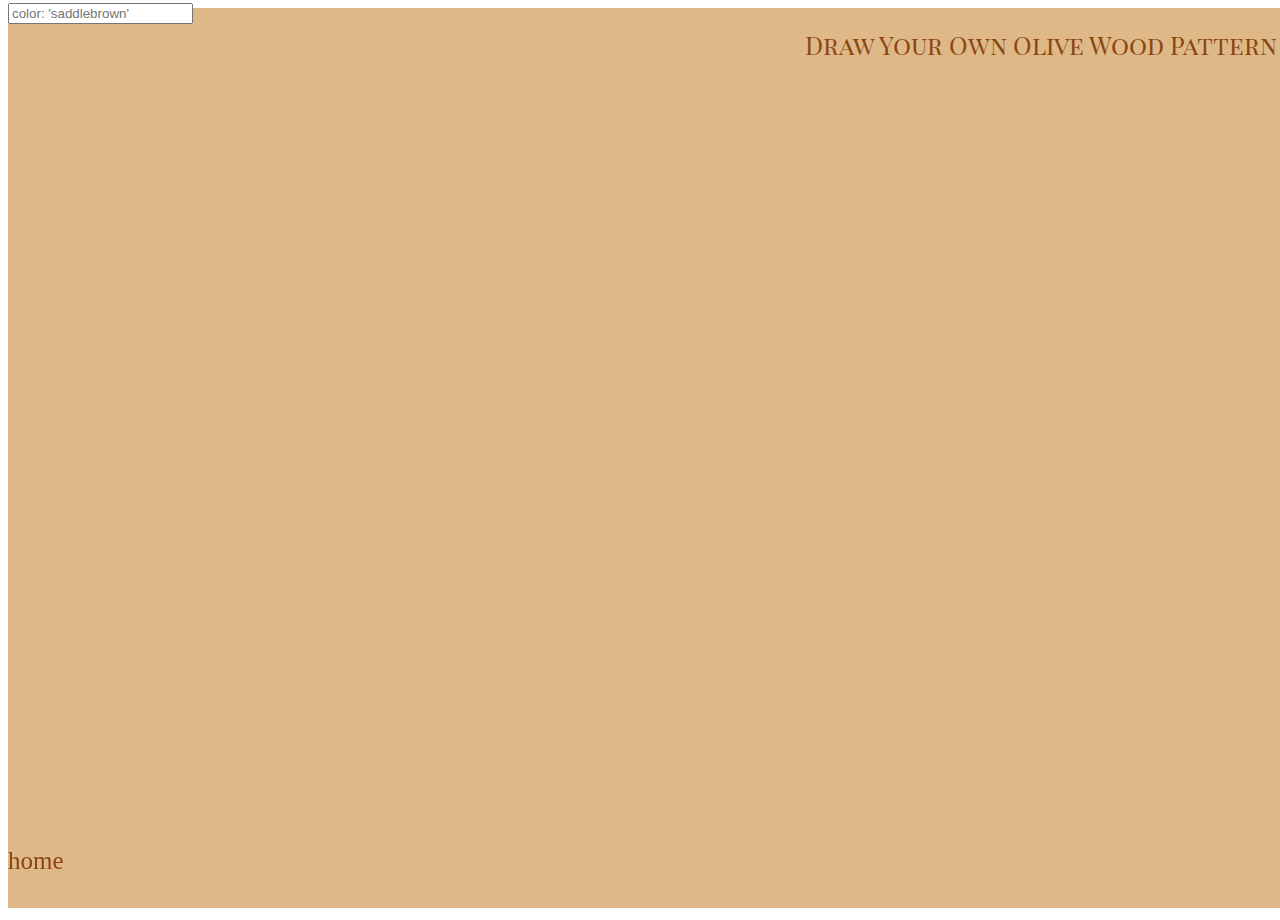
<file: track10/index.html>
<!DOCTYPE html>
<html lang="en">
  <head>
    <title></title>
    <link rel="shortcut icon" href="" />
    <meta charset="utf-8">
    <meta name="description" content="" />
    <meta property="og:image" content=""/>
    <meta name="viewport" content="width=device-width, initial-scale=1" />
    <script src="https://ajax.googleapis.com/ajax/libs/jquery/3.3.1/jquery.min.js"></script>
    <link href="assets/css/styles.css" media="all" rel="stylesheet" />
    <link href="https://fonts.googleapis.com/css?family=Playfair+Display+SC" rel="stylesheet">
  </head>

  <body>
    <div class="title"><p class="head">Draw Your Own <a href="../track6/index.html">Olive</a> Wood Pattern</p></div>
    <div class="input"><input id="hex" placeholder="color: 'saddlebrown'"></input></div>
    <canvas id="draw"></canvas>

      <footer>
          <p><a href="../index.html">home</a></p>
      </footer>
    <script src="assets/js/app.js"></script>

  </body>
</html>
</file>
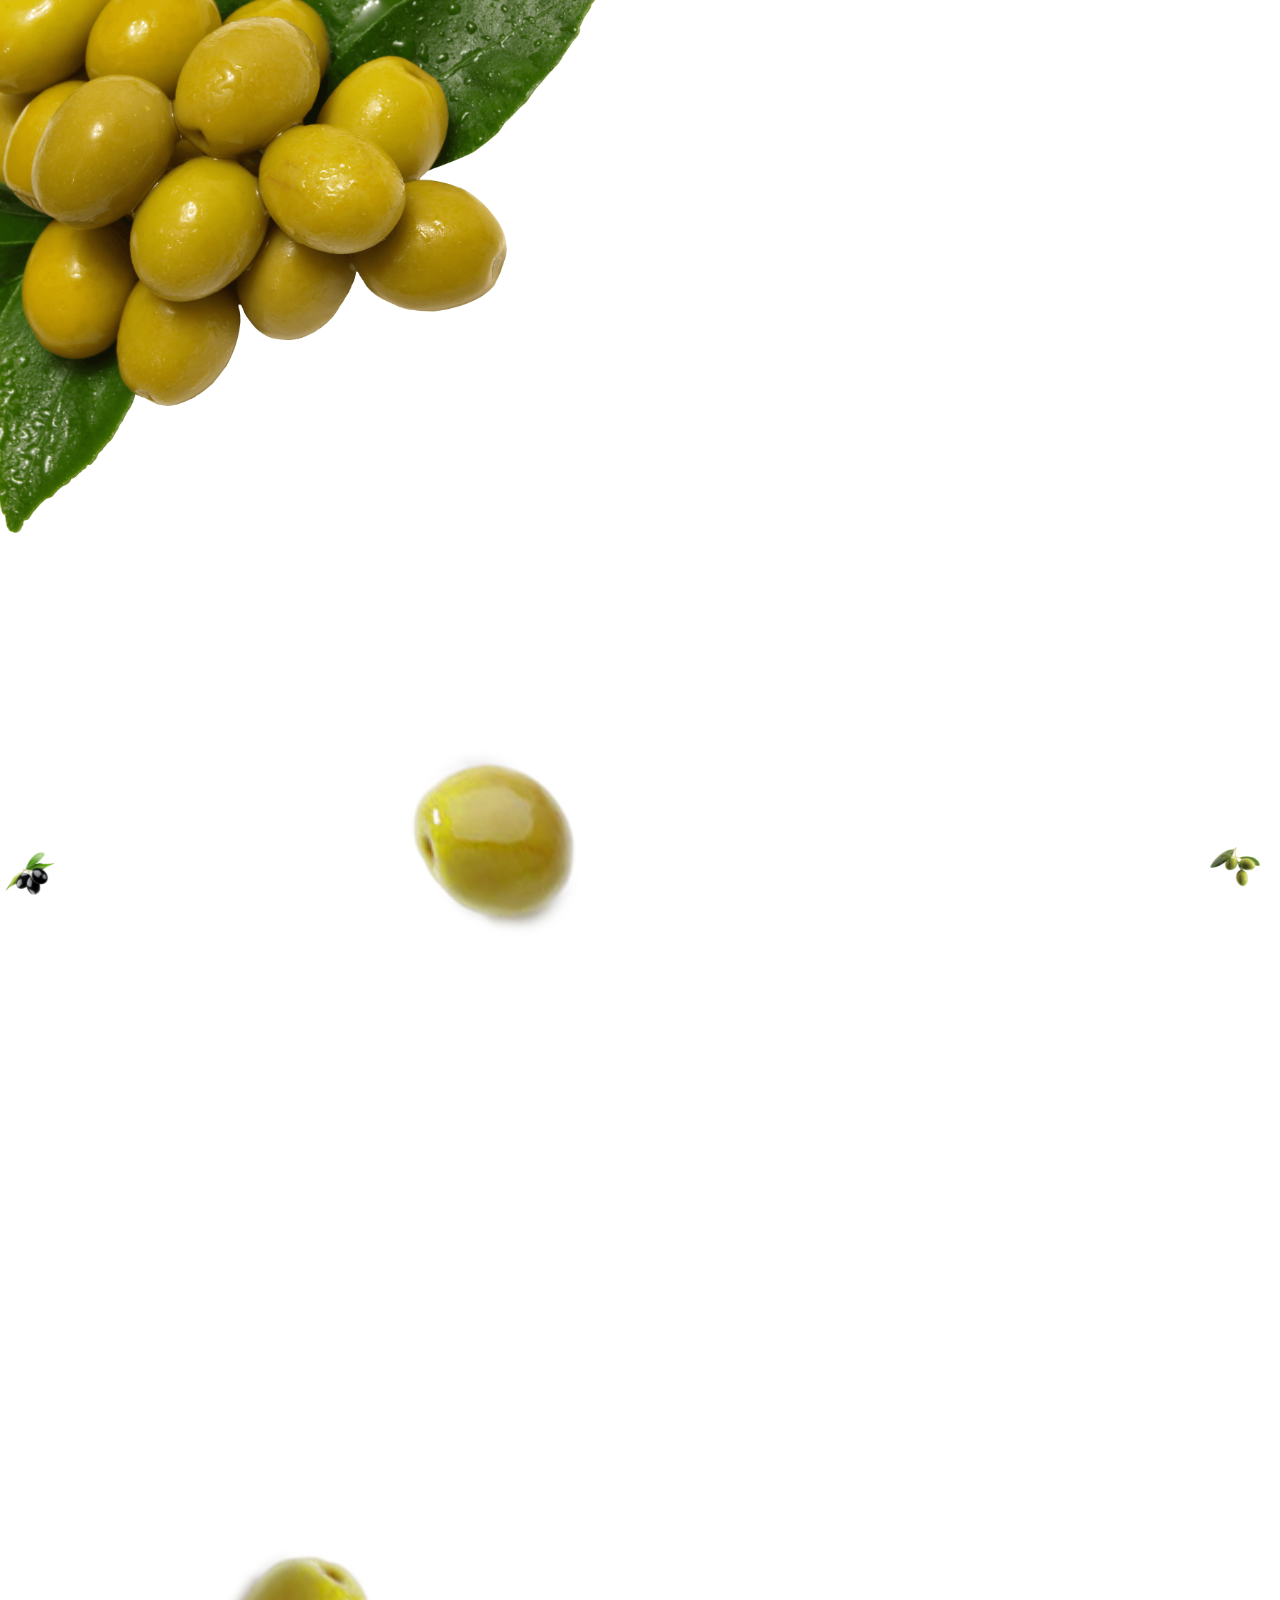
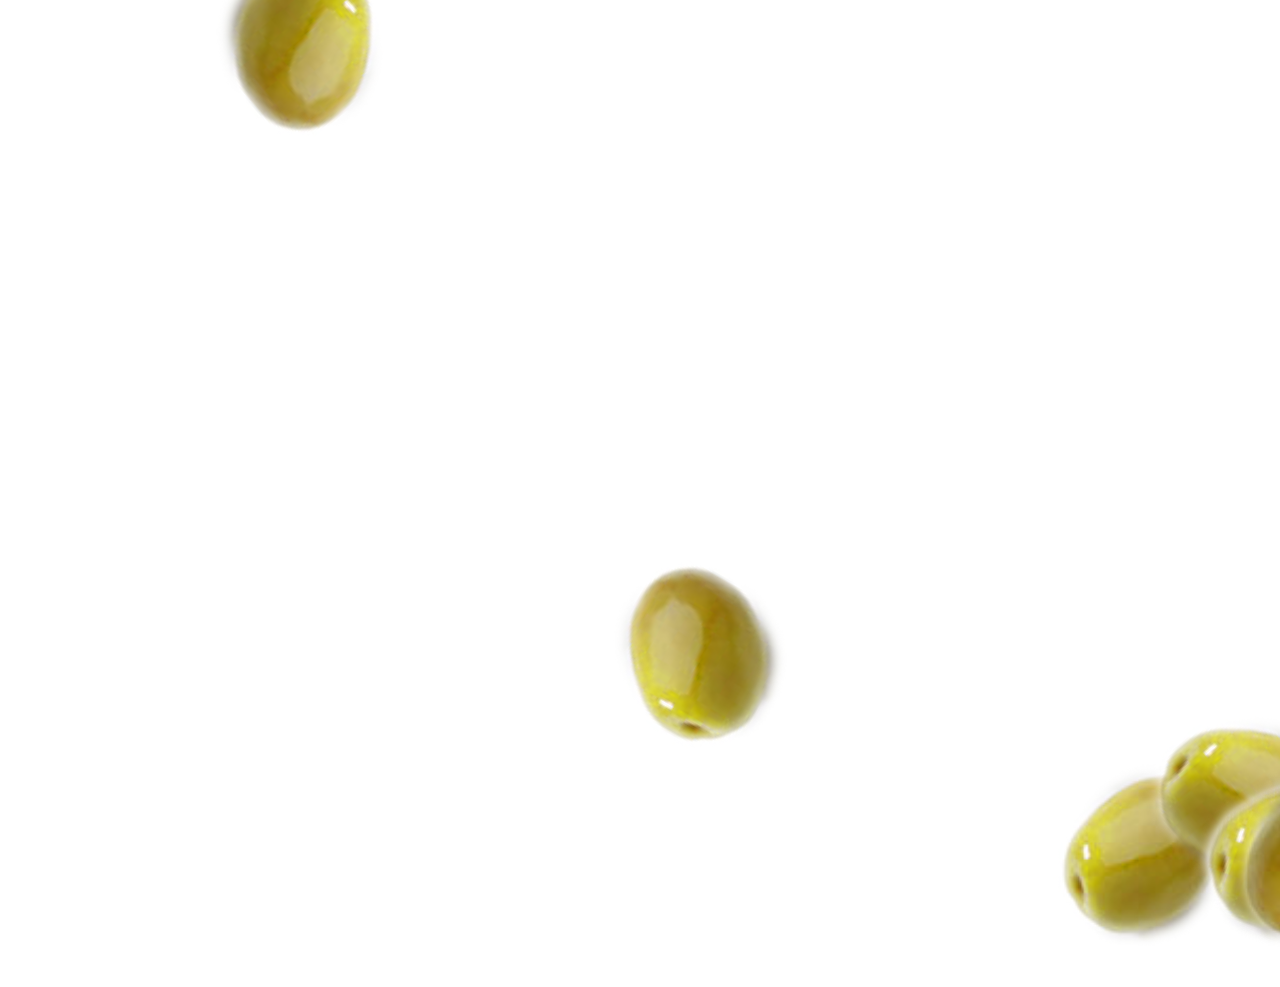
<file: track6/index.html>
<!DOCTYPE html>
<html lang="en">
  <head>
    <title></title>
    <link rel="shortcut icon" href="" />
    <meta charset="utf-8">
    <meta name="description" content="" />
    <meta property="og:image" content=""/>
    <meta name="viewport" content="width=device-width, initial-scale=1" />
    <script src="https://ajax.googleapis.com/ajax/libs/jquery/3.3.1/jquery.min.js"></script>
    <link href="assets/css/styles.css" media="all" rel="stylesheet" />
    <link href="https://fonts.googleapis.com/css?family=Playfair+Display+SC" rel="stylesheet">
  </head>

<body>

  <div>
    <img class="bunchcrop" src="assets/img/bunchcrop.png">
  </div>

  <div>
    <img class="oneolive" src="assets/img/oneolive.png">
  </div>

  <div>
    <img class="twoolive" src="assets/img/twoolive.png">
  </div>

  <div>
    <img class="three" src="assets/img/three.png">
  </div>
     
  <div>
   <img class="four" src="assets/img/four.png">
  </div>

  <div>
    <img class="five" src="assets/img/five.png">
  </div>

  <div>
      <img class="six" src="assets/img/six.png">
  </div>

  <div>
      <img class="seven" src="assets/img/seven.png">
  </div>

  <div>
      <img class="eight" src="assets/img/eight.png">
  </div>

  <div>
      <img class="eleven" src="assets/img/eleven.png">
  </div>

  <div class="linkb">
      <a href="../track5/index.html"><img class="back" src="assets/img/back.png"></a>
  </div>
  
  <div class="linkn">
      <a href="../track7/index.html"><img class="next" src="assets/img/next.png"></a>
    </div>

</body>
</html>
</file>
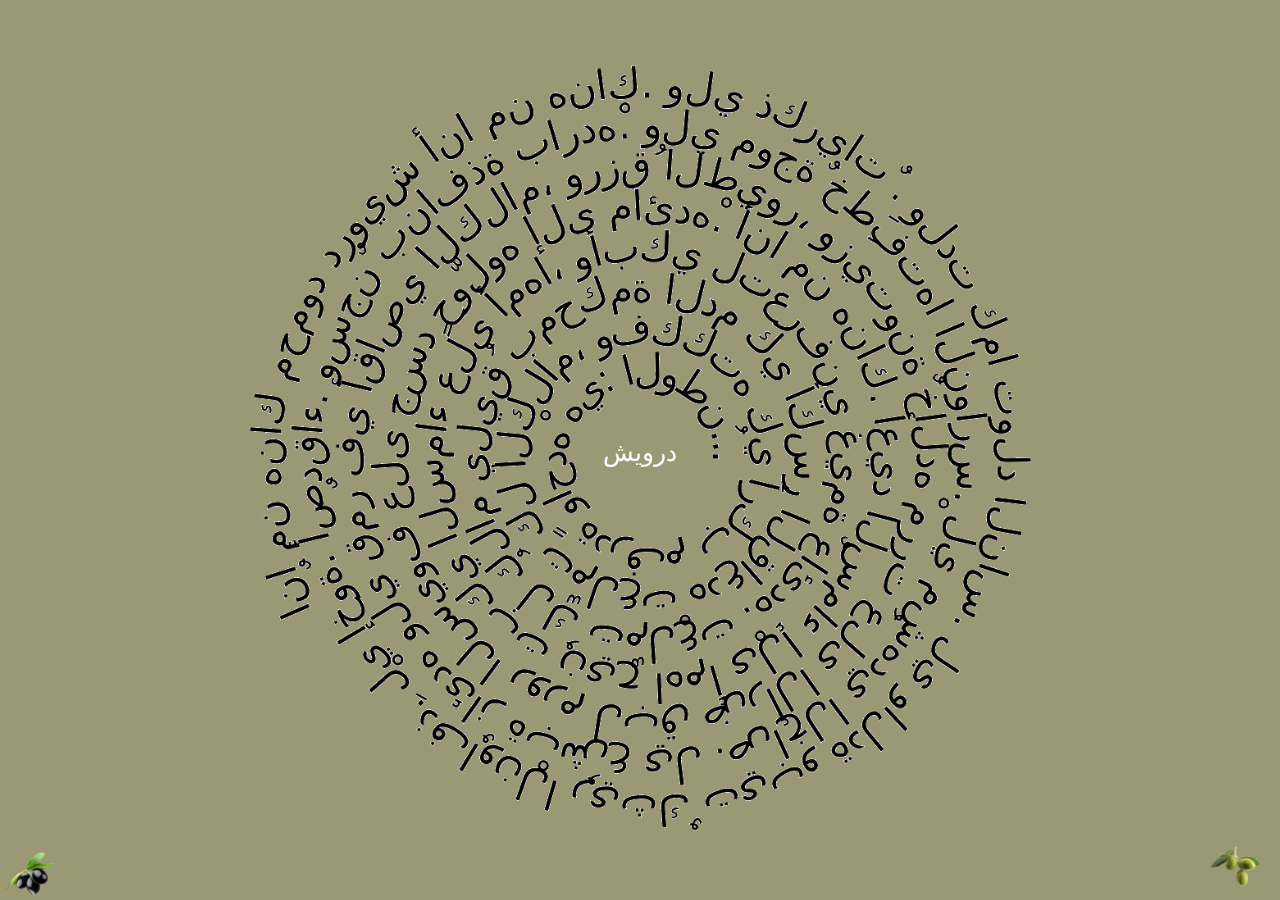
<file: track7/index.html>
<!DOCTYPE html>
<html lang="en">
  <head>
    <title></title>
    <link rel="shortcut icon" href="" />
    <meta charset="utf-8">
    <meta name="description" content="" />
    <meta property="og:image" content=""/>
    <meta name="viewport" content="width=device-width, initial-scale=1" />
    <script src="https://ajax.googleapis.com/ajax/libs/jquery/3.3.1/jquery.min.js"></script>
    <link href="assets/css/styles.css" media="all" rel="stylesheet" />
    <link href="https://fonts.googleapis.com/css?family=Playfair+Display+SC" rel="stylesheet">
  </head>

  <body>
    <div class="container">
      <img class="bg" src="assets/img/spiralb.png">
    </div>
    
    <div class="circle">
      <div class="text">
        درويش
      </div>
    </div>
    
    <div class="linkb">
        <a href="../track6/index.html"><img class="back" src="assets/img/back.png"></a>
    </div>
    
    <div class="linkn">
        <a href="../track8/index.html"><img class="next" src="assets/img/next.png"></a>
      </div>
    <script src="assets/js/app.js"></script>

  </body>
</html>
</file>
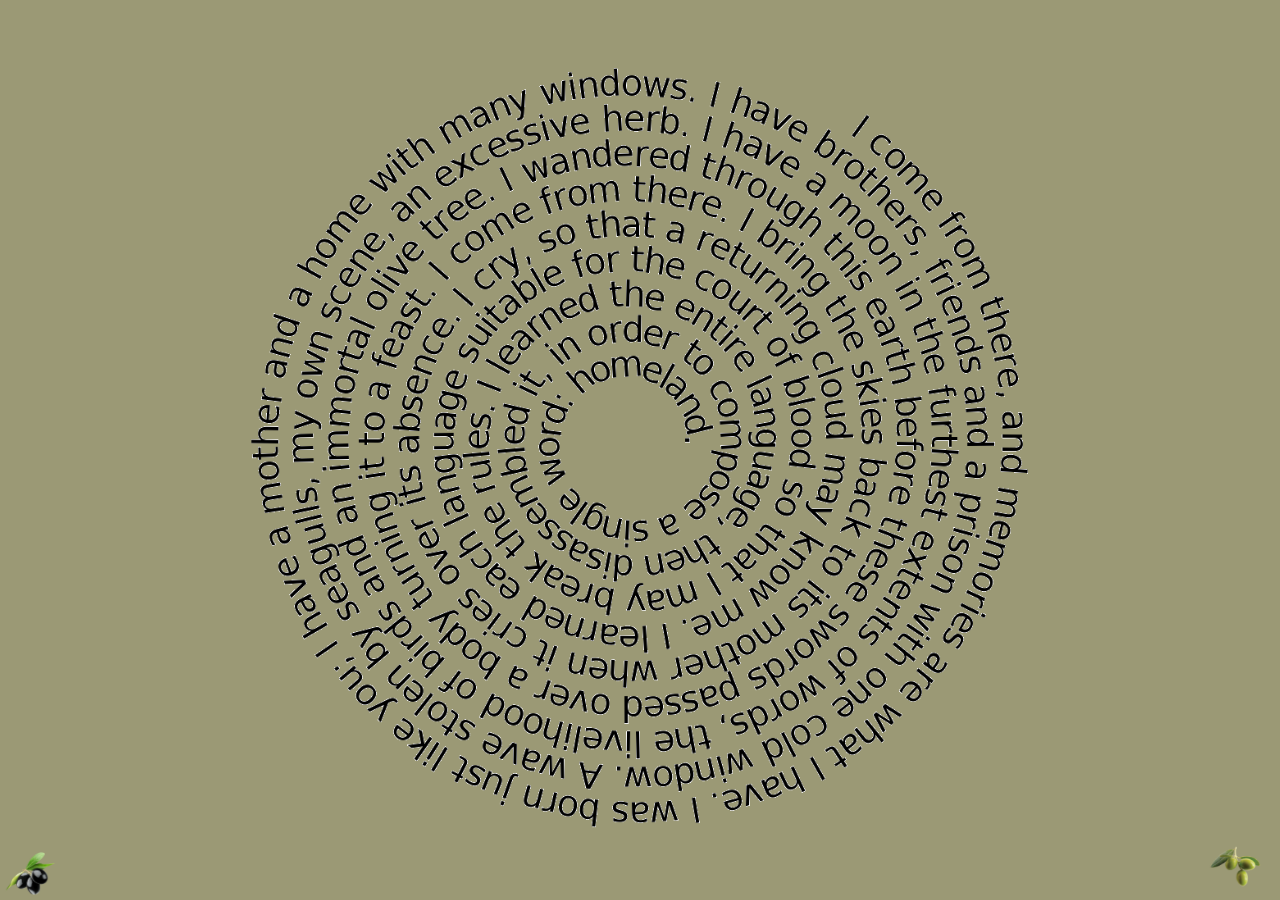
<file: track8/index.html>
<!DOCTYPE html>
<html lang="en">
  <head>
    <title></title>
    <link rel="shortcut icon" href="" />
    <meta charset="utf-8">
    <meta name="description" content="" />
    <meta property="og:image" content=""/>
    <meta name="viewport" content="width=device-width, initial-scale=1" />
    <script src="https://ajax.googleapis.com/ajax/libs/jquery/3.3.1/jquery.min.js"></script>
    <link href="assets/css/styles.css" media="all" rel="stylesheet" />
    <link href="https://fonts.googleapis.com/css?family=Playfair+Display+SC" rel="stylesheet">
  </head>

  <body>
    <div class="container">
      <img class="bg" src="assets/img/spiralen.png">
    </div>

    <div class="linkb">
        <a href="../track7/index.html"><img class="back" src="assets/img/back.png"></a>
    </div>
    
    <div class="linkn">
        <a href="../track1/index.html"><img class="next" src="assets/img/next.png"></a>
      </div>

    <script src="assets/js/app.js"></script>

  </body>
</html>
</file>
<file: track10/assets/css/styles.css>
footer { 
    font-size: 25px;
    position: fixed;
    bottom: 0px;
}

#draw{
    background-color: burlywood;
    position: relative;
    top: 0px; 
    z-index: -1;
}
div.title{
    height:40px;
    position: absolute;
    top: 3px;
    right:3px;
    z-index: 1;

}
.head{
    font-family: Playfair Display SC;
    color: saddlebrown;
    font-size: 25px;
}

.input{
    height:20px;
    width: 80px;
    position: absolute;
    top:3px;
}

a:link {
    color:saddlebrown;
    background-color: transparent;
    text-decoration: none;
}
a:visited {
    color: saddlebrown;
    background-color: transparent;
    text-decoration: none;
}
a:hover {
    color: antiquewhite;
    background-color: transparent;
    text-decoration: none;
</file>
<file: track6/assets/css/styles.css>
body {
    margin: 0;
}

.back{
    width:50px;
    position: fixed;
    margin: 0px;
    bottom: 5px;
    left:5px;
  }
  
.next{
    width:80px;
    position: fixed;
    margin: 0px;
    bottom: 5px;
    right:5px;
  }
  
.bunchcrop{
    width: 600px;
    position: relative;
    margin: 0px;
}

.oneolive{
    width: 200px;
    position: relative;
    margin: 0px;
    top: 200px;
    left: 400px;
    -ms-transform: skewY(20deg);
    -webkit-transform: skewY(20deg);
    transform: skewY(20deg);
}

.twoolive{
    width: 200px;
    position: relative;
    margin: 0px;
    top: 800px;
    left: 200px;
    -ms-transform: rotate(140deg); /* IE 9 */
    -webkit-transform: rotate(140deg); /* Safari 3-8 */
    transform: rotate(140deg);
}

.three{
    width: 200px;
    position: relative;
    margin: 0px;
    top: 1200px;
    left: 600px;
    -ms-transform: rotate(300deg); /* IE 9 */
    -webkit-transform: rotate(300deg); /* Safari 3-8 */
    transform: rotate(300deg);
}

.four{
    width: 200px;
    position: relative;
    margin: 0px;
    top: 1200px;
    left: 1050px;
}

.five{
    width: 200px;
    position: absolute;
    margin: 0px;
    top: 2300px;
    left: 1150px;
    -ms-transform: rotate(50deg); /* IE 9 */
    -webkit-transform: rotate(50deg); /* Safari 3-8 */
    transform: rotate(50deg);
}

.six{
    width: 200px;
    position: absolute;
    margin: 0px;
    top: 2350px;
    left: 1250px;
    -ms-transform: rotate(150deg); /* IE 9 */
    -webkit-transform: rotate(150deg); /* Safari 3-8 */
    transform: rotate(150deg);
}

.seven{
    width: 200px;
    position: absolute;
    margin: 0px;
    top: 2355px;
    left: 1200px;
    -ms-transform: rotate(20deg); /* IE 9 */
    -webkit-transform: rotate(20deg); /* Safari 3-8 */
    transform: rotate(20deg);
}

.eight{
    width: 200px;
    position: absolute;
    margin: 0px;
    top: 2359px;
    left: 1200px;
    -ms-transform: rotate(20deg); /* IE 9 */
    -webkit-transform: rotate(20deg); /* Safari 3-8 */
    transform: rotate(20deg);
}


.eleven{
    width: 200px;
    position: absolute;
    margin: 0px;
    top: 2360px;
    left: 1220px;
    -ms-transform: rotate(180deg); /* IE 9 */
    -webkit-transform: rotate(180deg); /* Safari 3-8 */
    transform: rotate(180deg);
}
</file>
<file: track7/assets/css/styles.css>
body {
    background: rgb(155, 153, 117);
}
.back{
    width:50px;
    position: fixed;
    margin: 0px;
    bottom: 5px;
    left:5px;
  }
  
.next{
    width:80px;
    position: fixed;
    margin: 0px;
    bottom: 5px;
    right:5px;
  }
.text {
    position: absolute;
    top: 50%;
    left: 50%;
    transform: translate(-50%,-50%);
    text-align: center;
    font-size:25px;
    color:white;
    font-family: "Playfair Display SC", serif;
}

.bg {
    width: 820px;
    height: 820px;
    -webkit-animation:spin 9s linear infinite;
    -moz-animation:spin 9s linear infinite;
    animation:spin 9s linear infinite;
}
@-moz-keyframes spin { 100% { -moz-transform: rotate(360deg); } }
@-webkit-keyframes spin { 100% { -webkit-transform: rotate(360deg); } }
@keyframes spin { 100% { -webkit-transform: rotate(360deg); transform:rotate(360deg); } }

.container {
    width: 820px;
    height: 820px;
    position: fixed;
    margin: 0;
    top: 50%;
    left: 50%;
    transform: translate(-50%,-50%);
</file>
<file: track8/assets/css/styles.css>
body {
    background: rgb(155, 153, 117);
}

.back{
    width:50px;
    position: fixed;
    margin: 0px;
    bottom: 5px;
    left:5px;
  }
  
.next{
    width:80px;
    position: fixed;
    margin: 0px;
    bottom: 5px;
    right:5px;
  }
  
.bg {
    width: 820px;
    height: 820px;
    -webkit-animation:spin 9s linear infinite;
    -moz-animation:spin 9s linear infinite;
    animation:spin 9s linear infinite;
}
@-moz-keyframes spin { 100% { -moz-transform: rotate(360deg); } }
@-webkit-keyframes spin { 100% { -webkit-transform: rotate(360deg); } }
@keyframes spin { 100% { -webkit-transform: rotate(360deg); transform:rotate(360deg); } }

.container {
    width: 820px;
    height: 820px;
    position: fixed;
    margin: 0;
    top: 50%;
    left: 50%;
    transform: translate(-50%,-50%);
</file>
